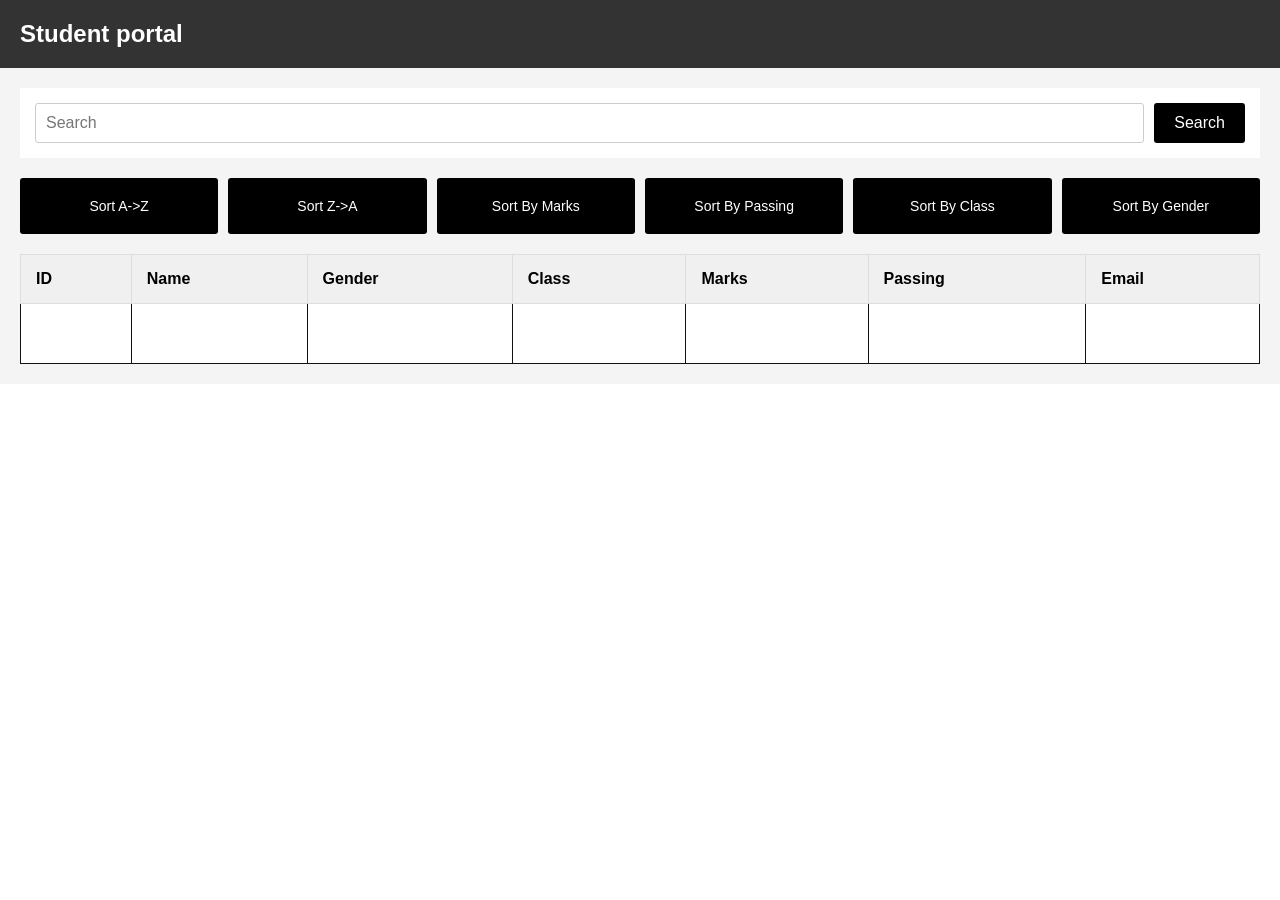
<file: index.html>
<!DOCTYPE html>
<html lang="en">

<head>
    <meta charset="UTF-8">
    <meta name="viewport" content="width=device-width, initial-scale=1.0">
    <title>Student Management System</title>
    <link rel="stylesheet" href="style.css">
</head>

<body>
    <header>
        <div class="title">
            <h1>Student portal</h1>
        </div>
    </header>
    <section>
        <div class="search">
            <input type="text" name="search" id="search" placeholder="Search">
            <button>Search</button>
        </div>
        <div class="filter">
            <button id="sortAZ">Sort A->Z</button>
            <button id="sortZA">Sort Z->A</button>
            <button id="sortByMarks">Sort By Marks</button>
            <button id="sortByPassing">Sort By Passing</button>
            <button id="sortByClass">Sort By Class</button>
            <button id="sortByGender">Sort By Gender</button>
        </div>
        <table id="studentTable">
            <thead>
                <tr>
                    <th>ID</th>
                    <th>Name</th>
                    <th>Gender</th>
                    <th>Class</th>
                    <th>Marks</th>
                    <th>Passing</th>
                    <th>Email</th>
                </tr>
            </thead>
            <tbody id="tableBody">
              <td></td>
              <td></td>
              <td></td>
              <td></td>
              <td></td>
              <td></td>
              <td></td>
            </tbody>
        </table>
    </section>
    <script src="script.js"></script>
</body>

</html>
</file>
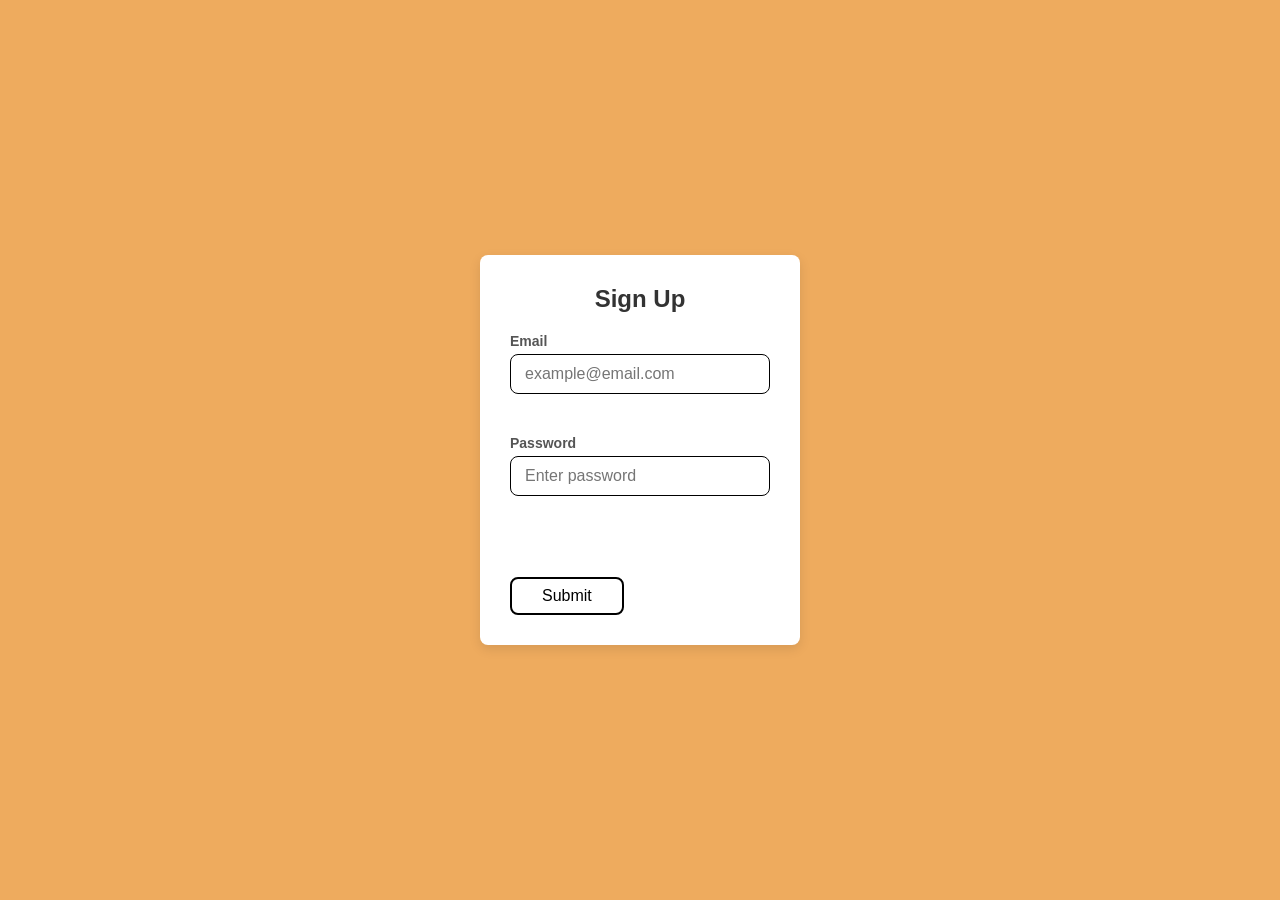
<file: Sign Up/index.html>
<!DOCTYPE html>
<html lang="en">
<head>
    <meta charset="UTF-8">
    <meta name="viewport" content="width=device-width, initial-scale=1.0">
    <title>SignUp</title>
    <!-- Linked Stylesheet -->
    <link rel="stylesheet" href="styles.css">
</head>
<body>
    <!-- Changed class to id="main" to match CSS -->
    <section id="main">
        <div class="form-container">
            <form id="signup-form">
                <h2>Sign Up</h2>
                
                <div class="input-group">
                    <label for="email">Email</label>
                    <input type="email" id="email" placeholder="example@email.com" required>
                    <!-- Error placeholder with ID -->
                    <p id="email-error" class="error-msg"></p>
                </div>
                
                <div class="input-group">
                    <label for="password">Password</label>
                    <input type="password" id="password" placeholder="Enter password" required>
                    <!-- Error placeholder with ID -->
                    <p id="password-error" class="error-msg"></p>
                </div>
                <p id="success-msg" class="success-msg"></p>
                <button type="submit" id="submit-btn">Submit</button>
            </form>
        </div>
    </section>
    
    <!-- Linked Script -->
    <script src="script.js"></script>
</body>
</html>
</file>
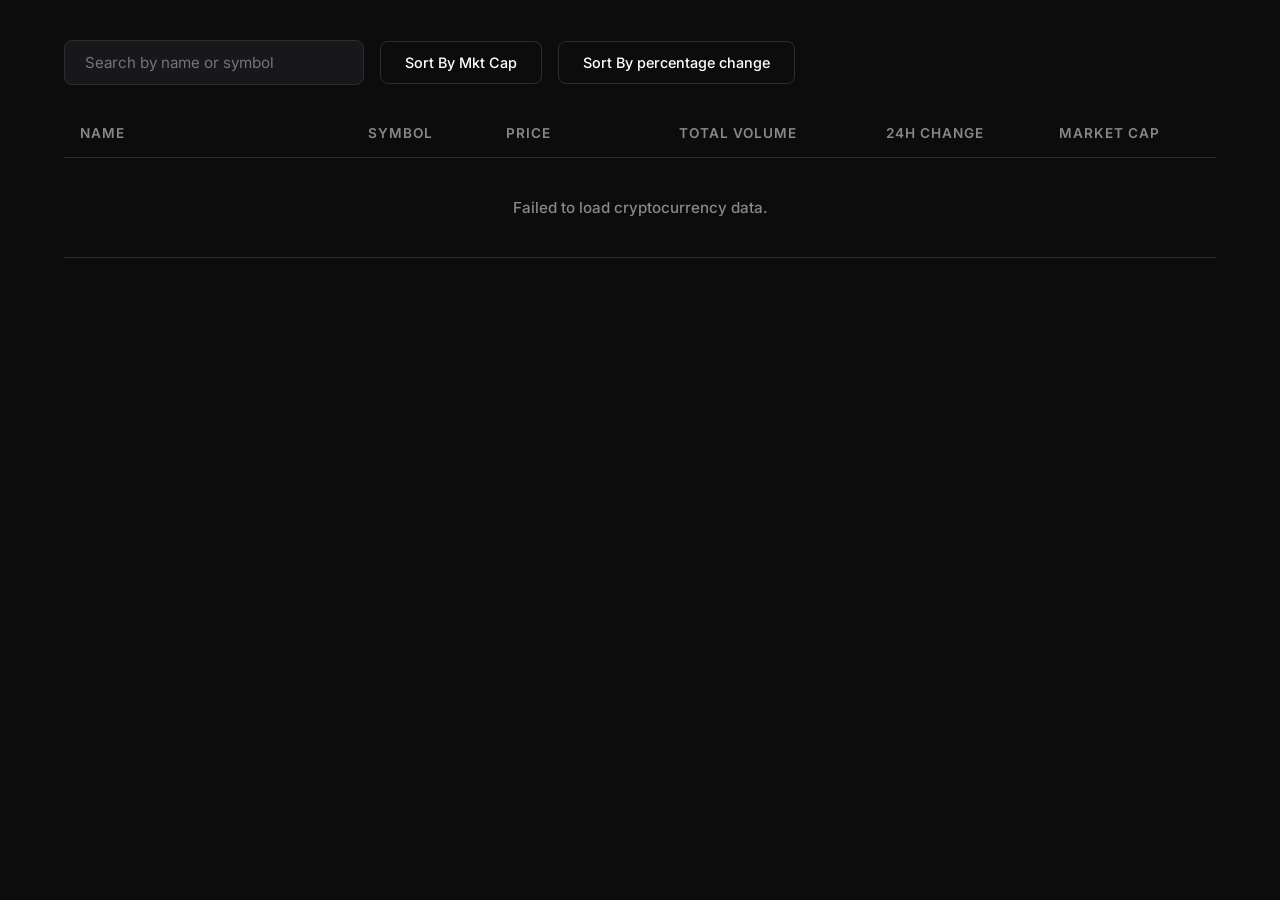
<file: Crypto Market Data/src/index.html>
<!DOCTYPE html>
<html lang="en">

<head>
    <meta charset="UTF-8">
    <meta name="viewport" content="width=device-width, initial-scale=1.0">
    <title>Crypto Market Tracker</title>
    <!-- Link Google Fonts for Inter -->
    <link rel="preconnect" href="https://fonts.googleapis.com">
    <link rel="preconnect" href="https://fonts.gstatic.com" crossorigin>
    <link href="https://fonts.googleapis.com/css2?family=Inter:wght@400;500;600;700&display=swap" rel="stylesheet">
    <link rel="stylesheet" href="styles.css">
</head>

<body>
    <div class="container">
        <!-- Controls area with search input and sorting action buttons -->
        <div class="controls-bar">
            <input type="text" class="search-input" placeholder="Search by name or symbol">
            <button type="button" class="sort-mkt-btn">Sort By Mkt Cap</button>
            <button type="button" class="sort-percent-btn">Sort By percentage change</button>
        </div>

        <!-- Table element with proper columns -->
        <table class="crypto-table">
            <thead>
                <tr>
                    <th class="col-name">Name</th>
                    <th class="col-symbol">Symbol</th>
                    <th class="col-price">Price</th>
                    <th class="col-volume">Total Volume</th>
                    <th class="col-change">24h Change</th>
                    <th class="col-mktcap">Market Cap</th>
                </tr>
            </thead>
            <tbody>
                <!-- Dynamically populated from script.js -->
            </tbody>
        </table>
    </div>

    <!-- Script connection -->
    <script src="script.js"></script>
</body>

</html>
</file>
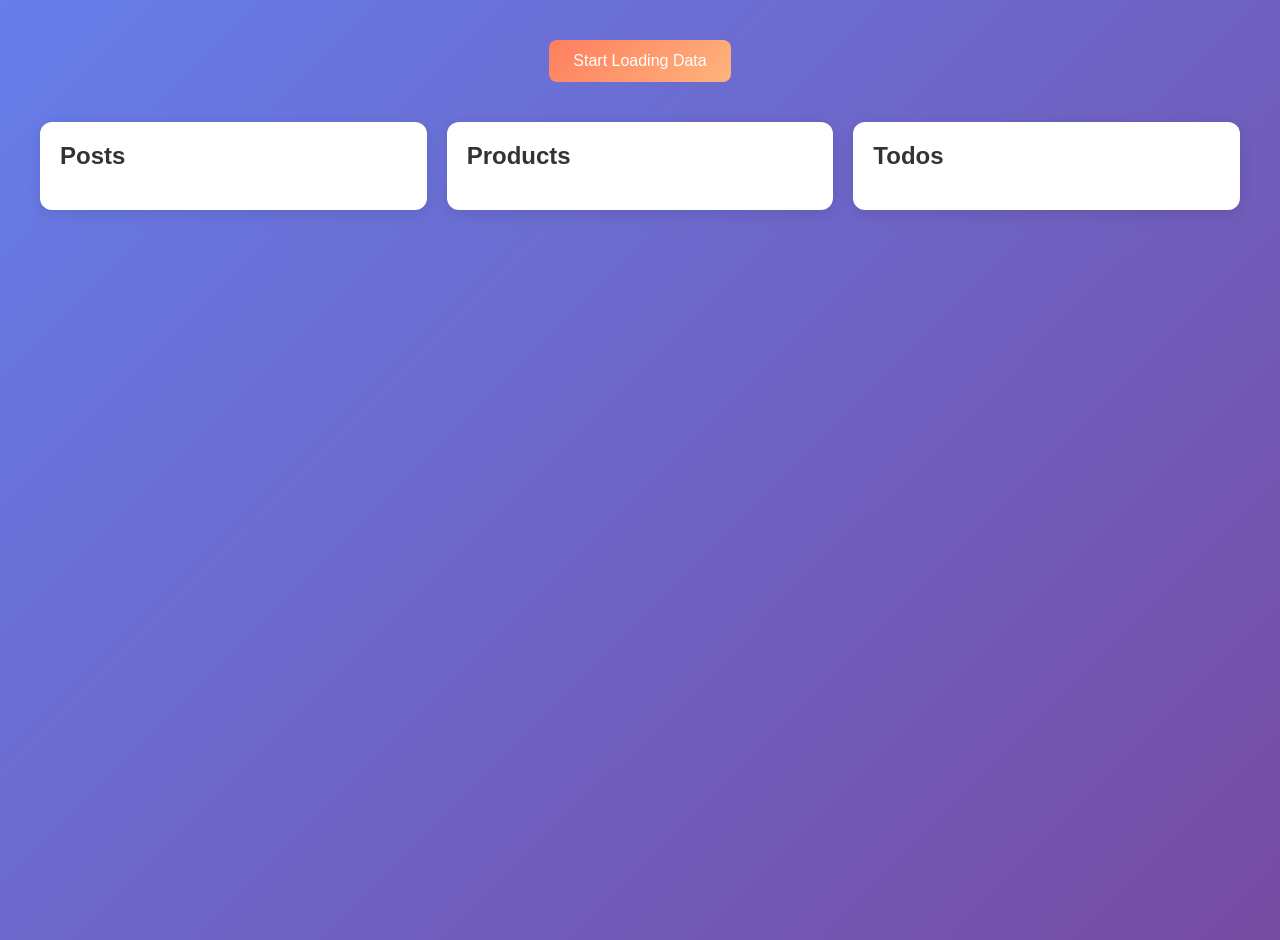
<file: Multi-API Data Display/src/index.html>
<!--
Purpose: Structural grid layouts for sequential API data sections.
Responsibility: Houses start buttons and three display panel targets.
Dependencies: styles.css, script.js
Concepts Used: HTML Sections, buttons.
Learning Outcomes: Orchestrating multiple content grids.
-->
<!DOCTYPE html>
<html lang="en">

<head>
    <meta charset="UTF-8">
    <title>Sequential Multi-API Loader</title>
    <link rel="stylesheet" href="styles.css">
</head>

<body>
    <!-- STEP 1: Add trigger button -->
    <button id="load-data-btn">Start Loading Data</button>
    <!-- STEP 2: Create section container for Posts data -->
    <div class="dashboard-wrapper">
        <section>
            <h2>Posts</h2>
            <div id="posts-container"></div>
        </section>
        <!-- STEP 3: Create section container for Products data -->
        <section>
            <h2>Products</h2>
            <div id="products-container"></div>
        </section>
        <!-- STEP 4: Create section container for Todos data -->
        <section>
            <h2>Todos</h2>
            <div id="todos-container"></div>
        </section>
    </div>
    <!-- STEP 5: Load script.js -->
    <script src="script.js"></script>
</body>

</html>
</file>
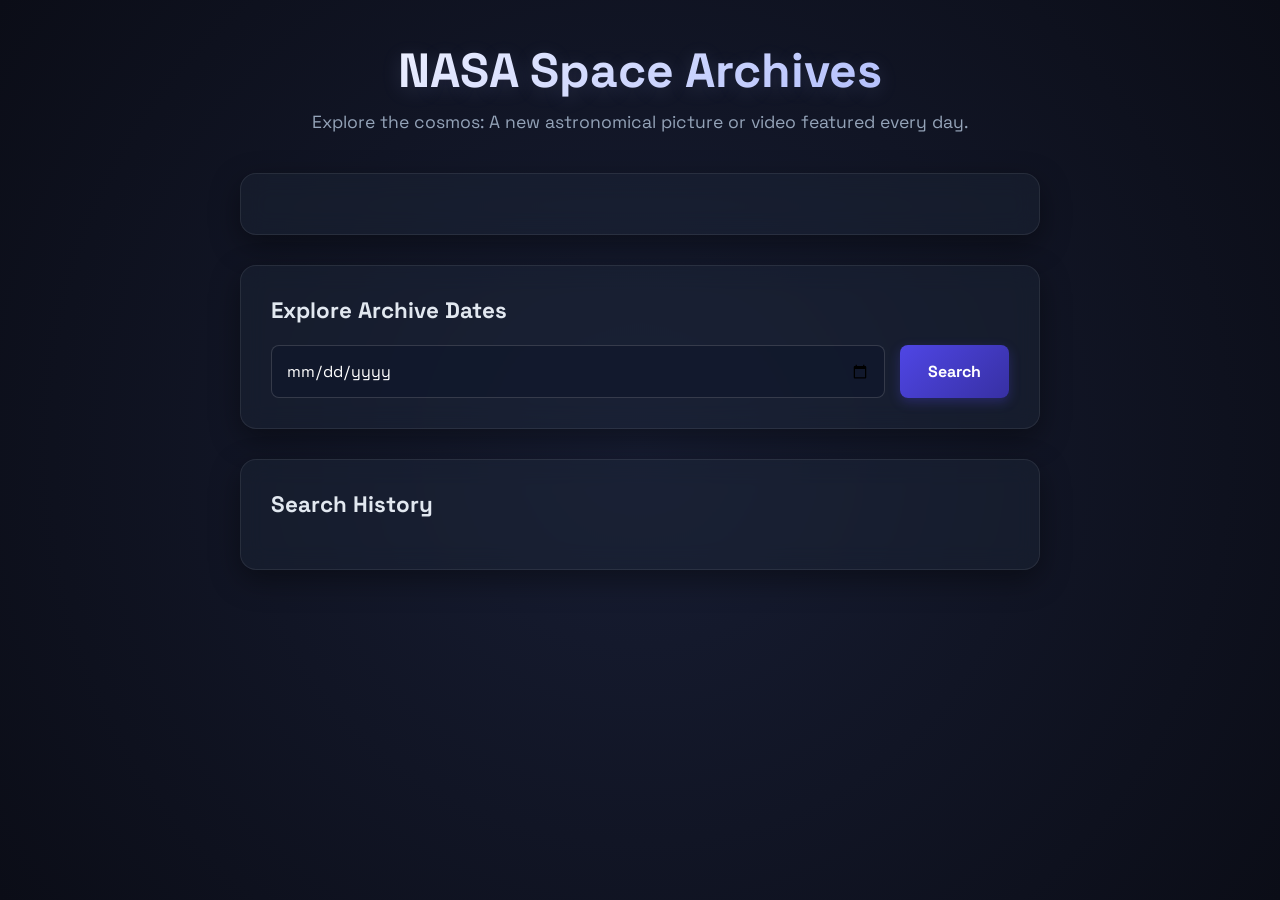
<file: NASA Picture of the Day/src/index.html>
<!--
Purpose: Structural HTML layout for NASA APOD searcher.
Responsibility: Contains search-form, search-input, current-image-container, and search-history list.
Dependencies: styles.css, script.js
Concepts Used: Form layouts, specific target IDs.
Learning Outcomes: Formatting standard structure templates.
-->
<!DOCTYPE html>
<html lang="en">

<head>
    <meta charset="UTF-8">
    <title>NASA - Astronomy Picture of the Day</title>
    <link rel="stylesheet" href="styles.css">
</head>

<body>
    <!-- STEP 1: Create search form element with id="search-form" and date input with id="search-input" -->
    <main class="container">
        <header class="main-header">
            <h1>NASA Space Archives</h1>
            <p>Explore the cosmos: A new astronomical picture or video featured every day.</p>
        </header>


        <!-- Main APOD Display Card -->
        <div id="current-image-container" class="media-card">
            <!-- JS will dynamically insert title, image/iframe, and explanation here -->
        </div>

        <!-- Search Form Wrapper -->
        <div class="search-card">
            <h2>Explore Archive Dates</h2>
            <form id="search-form">
                <input type="date" id="search-input" name="search-input" required>
                <button type="submit">Search</button>
            </form>
        </div>

        <!-- History Panel -->
        <div class="history-card">
            <h3>Search History</h3>
            <ul id="search-history"></ul>
        </div>
    </main>
    <script src="script.js"></script>
</body>

</html>
</file>
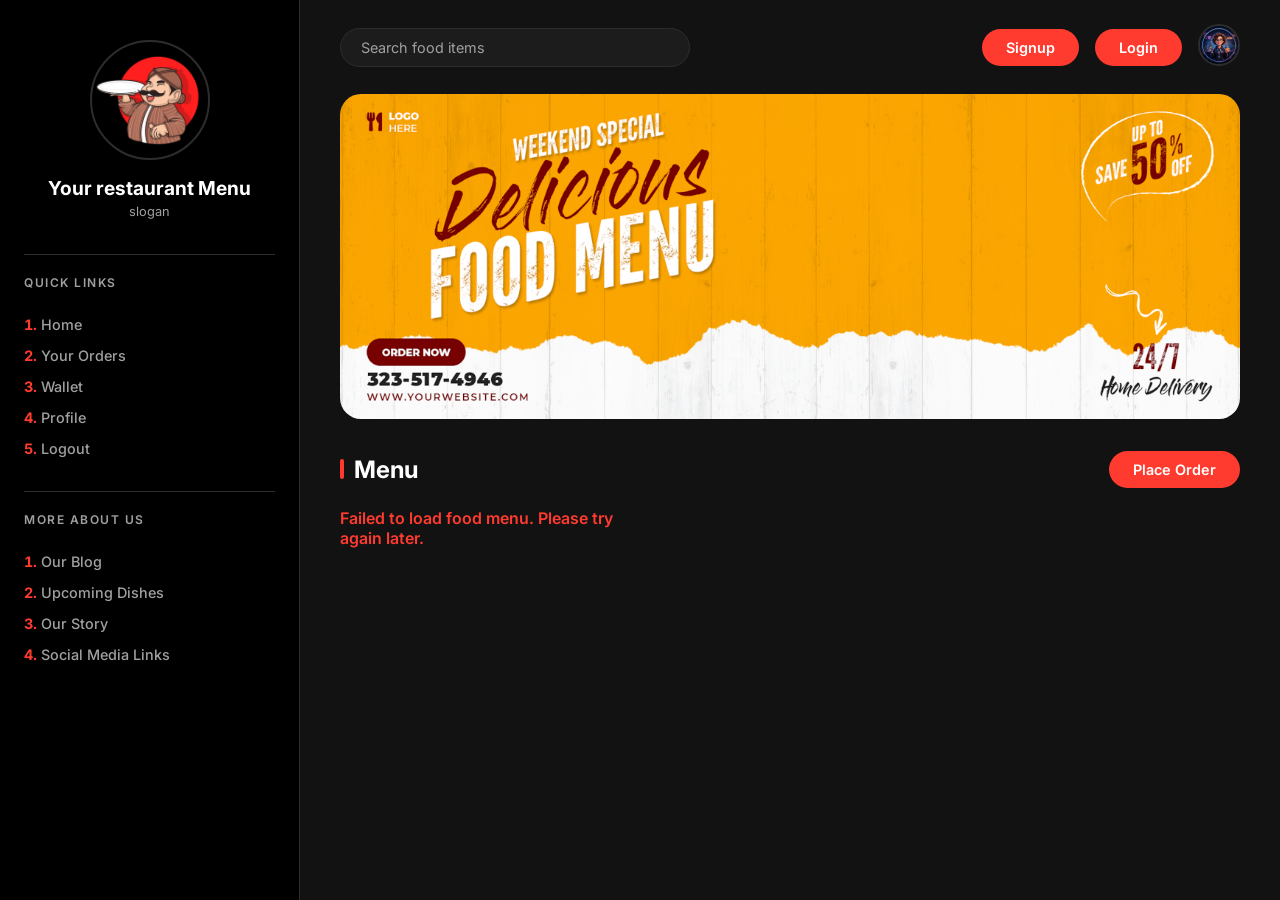
<file: Restaurant Website/src/index.html>
<!--
Purpose: Structural markup for the restaurant platform.
Responsibility: Houses landing section, menu grid, order display, status metrics, and scripts.
Dependencies: styles.css, script.js
Concepts Used: HTML5, semantic tags, ID elements.
Learning Outcomes: Creating a multi-view application.
-->
<!DOCTYPE html>
<html lang="en">

<head>
    <meta charset="UTF-8">
    <meta name="viewport" content="width=device-width, initial-scale=1.0">
    <title>Burger Stop - Restaurant Ordering Portal</title>
    <link rel="stylesheet" href="styles.css">
</head>

<body>

    <div class="container">
        <aside id="sidebar">
            <div class="logo">
                <img src="image/img.svg" alt="Burger Stop Logo" width="300px" height="200px">
                <h1>Your restaurant Menu</h1>
                <p>slogan</p>
            </div>
            <hr>
            <h2>Quick Links</h2>
            <ol>
                <li>Home</li>
                <li>Your Orders</li>
                <li>Wallet</li>
                <li>Profile</li>
                <li>Logout</li>
            </ol>

            <hr>


            <h2>More About Us</h2>

            <ol>
                <li>Our Blog</li>
                <li>Upcoming Dishes</li>
                <li>Our Story</li>
                <li>Social Media Links</li>
            </ol>
        </aside>
        <section id="main">
            <div class="nav">
                <div class="search-container">
                    <input type="search" name="search" id="search" placeholder="Search food items">
                </div>
                <button type="button" class="btn-primary">Signup</button>
                <button type="button" class="btn-primary">Login</button>
                <div class="nav-avatar">
                    <img src="image/profile.png" alt="User Avatar">
                </div>
            </div>

            <section class="hero" id="hero-section">
                <img src="image/hero.svg" alt="Hero Image">
            </section>

            <!-- Order Tracker Panel (Initially hidden, shown on order placement) -->
            <section id="order-tracker" class="order-tracker-card hidden">
                <div class="tracker-title">Live Order Tracker</div>
                <div class="tracker-steps-container">
                    <div class="tracker-steps">
                        <div class="tracker-progress-line" id="progress-line"></div>
                        <div class="step-node active" id="step-1">1</div>
                        <div class="step-node" id="step-2">2</div>
                        <div class="step-node" id="step-3">3</div>
                        <div class="step-node" id="step-4">4</div>
                    </div>
                </div>
                <div class="tracker-labels">
                    <div class="tracker-label active" id="label-1">Taking Order</div>
                    <div class="tracker-label" id="label-2">Preparing</div>
                    <div class="tracker-label" id="label-3">Paying</div>
                    <div class="tracker-label" id="label-4">Completed</div>
                </div>
                <div id="order-summary" class="order-items-summary">
                    Initializing your order...
                </div>
            </section>

            <section class="catelog">
                <div class="catelog-header">
                    <h2>Menu</h2>
                    <button type="button" id="place-order-btn" class="btn-primary">Place Order</button>
                </div>
                <div class="menu-grid">
                </div>
            </section>
        </section>
    </div>

    <script src="script.js"></script>
</body>

</html>
</file>
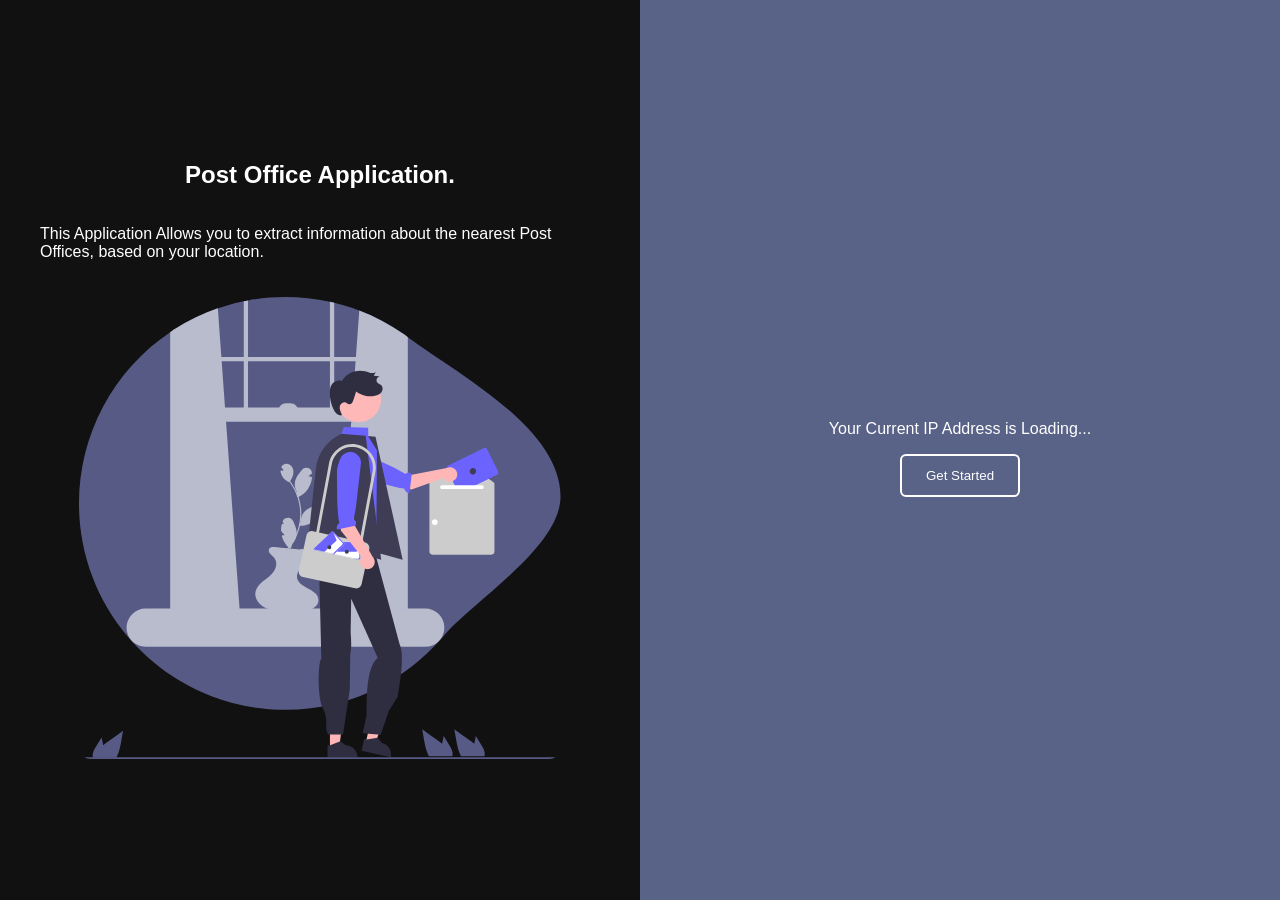
<file: Retrieve and Display User Information Using IP Address/src/index.html>
<!--
Purpose: Structural component for location map and postal directories.
Responsibility: Display layout elements, iframe container, and post office search cards.
Dependencies: styles.css, script.js
Concepts Used: HTML blocks, Iframe, search fields.
Learning Outcomes: Building locator dashboards.
-->
<!DOCTYPE html>
<html lang="en">

<head>
    <meta charset="UTF-8">
    <title>IP Geolocation & Postal Locator</title>
    <link rel="stylesheet" href="styles.css">

</head>

<body>
    <!-- STEP 1: Add IP display and loading action buttons -->
    <section id="screen1" class="screen active">
        <div id="left">
            <h1>Post Office Application.</h1>
            <p>This Application Allows you to extract information about the nearest Post Offices, based on your
                location.</p>
            <img src="images/image.svg" alt="Location Icon" class="location-icon">
        </div>
        <div id="right">
            <p>Your Current IP Address is <span id="ip-address-display">Loading...</span></p>
            <button class="button" onclick="showScreen2()">Get Started</button>
        </div>
    </section>

    <!-- Replace your current #screen2 block inside index.html with this structured skeleton -->
    <section id="screen2" class="screen">

        <!-- SECTION A: Header Information Bar (Dark background) -->
        <div class="info-header">
            <h2>IP Address: <span id="info-ip">127.0.0.1</span></h2>
            <div class="info-grid">
                <div class="info-col">
                    <p>Lat: <span id="info-lat"></span></p>
                    <p>Long: <span id="info-lon"></span></p>
                </div>
                <div class="info-col">
                    <p>City: <span id="info-city"></span></p>
                    <p>Region: <span id="info-region"></span></p>
                </div>
                <div class="info-col">
                    <p>Organisation: <span id="info-org"></span></p>
                    <p>Hostname: <span id="info-host"></span></p>
                </div>
            </div>
        </div>

        <!-- SECTION B: Map Section (Slate Blue background) -->
        <div class="map-section">
            <h2>Your Current Location</h2>
            <!-- Place the map iframe inside this container. JS will inject the src dynamically. -->
            <div class="map-container">
                <iframe id="map-iframe" src="" frameborder="0" width="100%" height="360px"></iframe>
            </div>
        </div>

        <!-- SECTION C: More Info & Postal Directory (Black background) -->
        <div class="postal-section">
            <div class="more-info">
                <h2>More Information About You</h2>
                <p>Time Zone: <span id="info-timezone"></span></p>
                <p>Date And Time: <span id="info-datetime"></span></p>
                <p>Pincode: <span id="info-pincode"></span></p>
                <p>Message: <span id="info-message">Number of pincode(s) found: 0</span></p>
            </div>

            <div class="post-offices">
                <h2>Post Offices Near You</h2>
                <!-- Search bar with Search By Name placeholder -->
                <div class="search-wrapper">
                    <input type="search" id="search-input" placeholder="Search By Name">
                </div>
                <!-- Dynamic target container for card rendering -->
                <div id="post-offices-grid" class="post-offices-grid">
                    <!-- JavaScript will dynamically insert card divs here -->
                </div>
            </div>
        </div>

    </section>

    <!-- STEP 5: Link script.js -->
    <script src="script.js"></script>
</body>

</html>
</file>
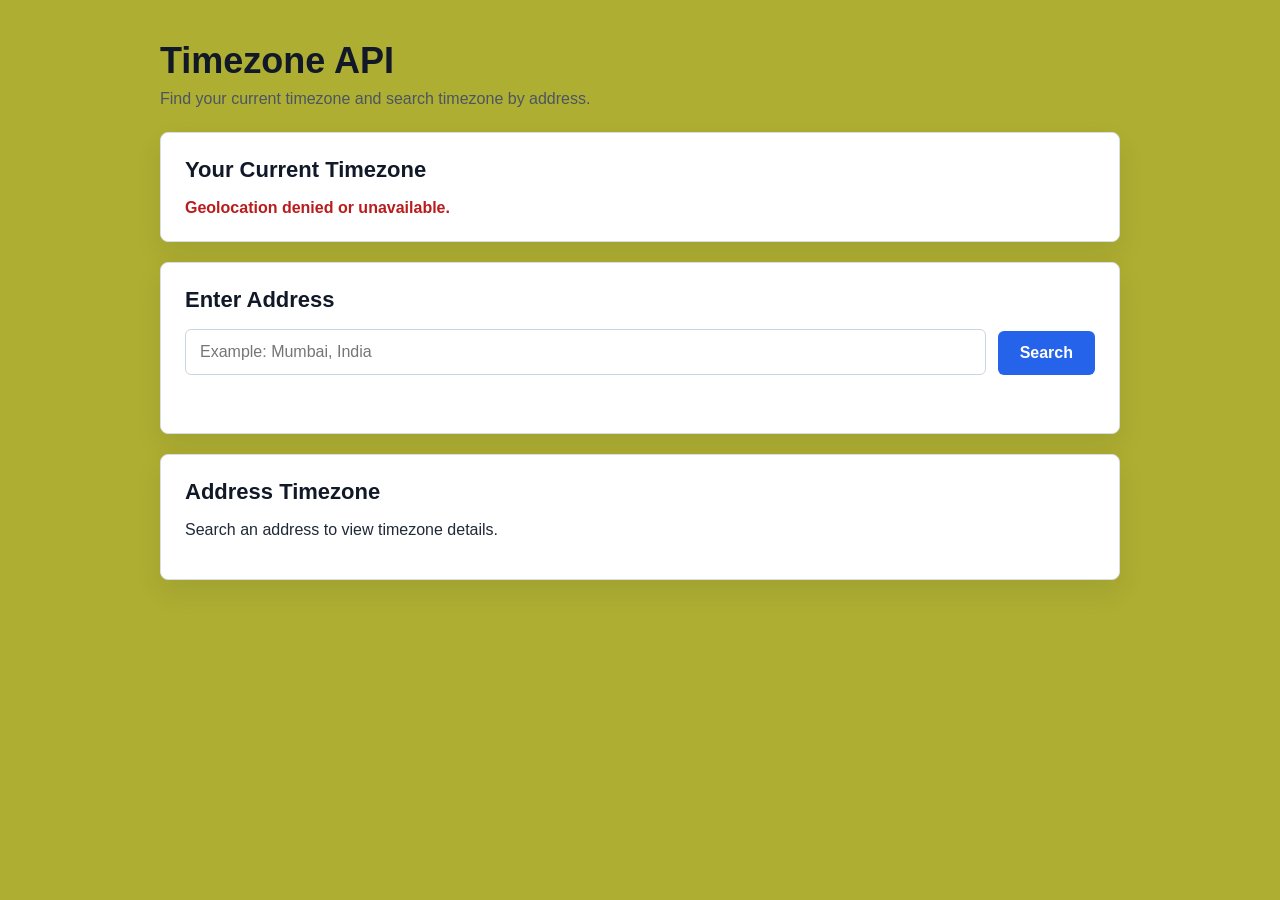
<file: Retrieve Timezone Information/src/index.html>
<!--
Purpose: Structural elements for geolocation timezone details.
Responsibility: Display sections for local and target timezone details.
Dependencies: styles.css, script.js
Concepts Used: HTML structure.
Learning Outcomes: Displaying geolocation metrics.
-->
<!DOCTYPE html>
<html lang="en">
<head>
    <meta charset="UTF-8">
    <meta name="viewport" content="width=device-width, initial-scale=1.0">
    <title>Global Timezone Finder</title>
    <link rel="stylesheet" href="styles.css">
</head>
<body>
    <main class="container">
        <header>
            <h1>Timezone API</h1>
            <p>Find your current timezone and search timezone by address.</p>
        </header>

        <section id="local-time" class="time-card">
            <h2>Your Current Timezone</h2>
            <div id="local-timezone-result">
                <p>Fetching your location...</p>
            </div>
        </section>

        <section id="search" class="search-card">
            <h2>Enter Address</h2>
            <form id="timezone-form">
                <label for="address-input">Enter Address</label>
                <input type="text" id="address-input" placeholder="Example: Mumbai, India" required>
                <button type="submit" id="search-btn">Search</button>
            </form>
            <p id="error-message"></p>
        </section>

        <section id="target-timezone" class="time-card">
            <h2>Address Timezone</h2>
            <div id="target-timezone-result">
                <p>Search an address to view timezone details.</p>
            </div>
        </section>
    </main>

    <script src="script.js"></script>
</body>
</html>
</file>
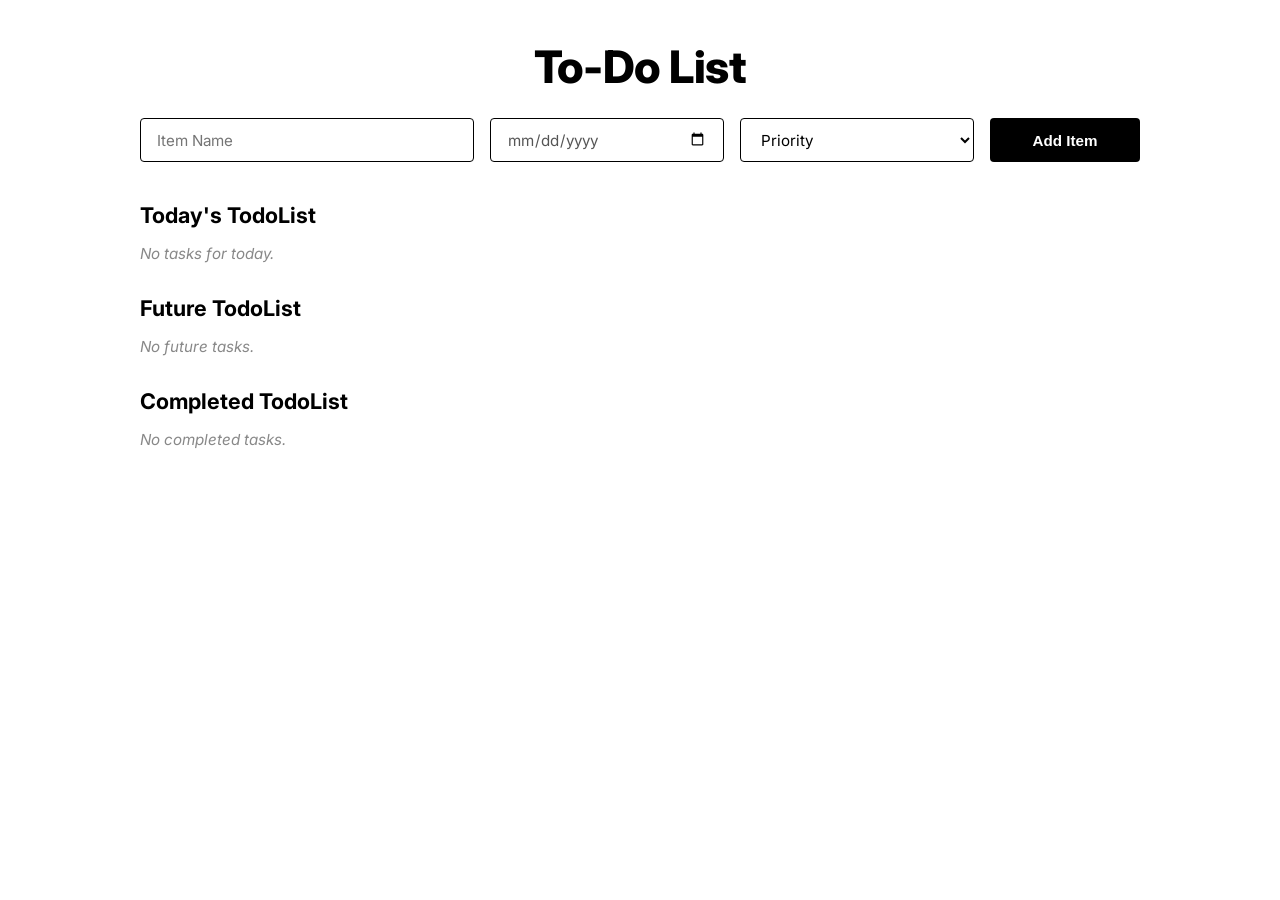
<file: Todo List/src/index.html>
<!DOCTYPE html>
<html lang="en">

<head>
    <meta charset="UTF-8">
    <meta name="viewport" content="width=device-width, initial-scale=1.0">
    <title>Task Planner - LocalStorage Todo</title>
    <!-- Link Google Font Inter -->
    <link rel="preconnect" href="https://fonts.googleapis.com">
    <link rel="preconnect" href="https://fonts.gstatic.com" crossorigin>
    <link href="https://fonts.googleapis.com/css2?family=Inter:wght@400;500;600;700&display=swap" rel="stylesheet">
    <!-- Link FontAwesome Icons -->
    <link rel="stylesheet" href="https://cdnjs.cloudflare.com/ajax/libs/font-awesome/6.4.0/css/all.min.css">
    <link rel="stylesheet" href="styles.css">
</head>

<body>
    <div class="container">
        <!-- Title Header -->
        <h1 class="todo-title">To-Do List</h1>

        <!-- Task input fields form -->
        <div class="todo-form">
            <input type="text" class="todo-name-input" placeholder="Item Name">
            <input type="date" class="todo-date-input" placeholder="Deadline">
            <select class="todo-priority-input">
                <option value="" disabled selected hidden>Priority</option>
                <option value="High">High</option>
                <option value="Medium">Medium</option>
                <option value="Low">Low</option>
            </select>
            <button type="button" class="todo-add-btn">Add Item</button>
        </div>

        <!-- Today's TodoList Section -->
        <div class="list-section">
            <h2 class="section-title">Today's TodoList</h2>
            <div id="today-list" class="tasks-container">
                <!-- Dynamically populated from script.js -->
            </div>
        </div>

        <!-- Future TodoList Section -->
        <div class="list-section">
            <h2 class="section-title">Future TodoList</h2>
            <div id="future-list" class="tasks-container">
                <!-- Dynamically populated from script.js -->
            </div>
        </div>

        <!-- Completed TodoList Section -->
        <div class="list-section">
            <h2 class="section-title">Completed TodoList</h2>
            <div id="completed-list" class="tasks-container">
                <!-- Dynamically populated from script.js -->
            </div>
        </div>
    </div>

    <!-- Script connection -->
    <script src="script.js"></script>
</body>

</html>
</file>
<file: style.css>
* {
  margin: 0;
  padding: 0;
  box-sizing: border-box;
}

body,
html {
  width: 100%;
  height: 100vh;
  font-family: 'Gill Sans', 'Gill Sans MT', Calibri, 'Trebuchet MS', sans-serif;
}

header {
  display: flex;
  justify-content: space-between;
  align-items: center;
  padding: 20px;
  background-color: #333;
  color: #fff;
}

header h1 {
  font-size: 24px;
}

section {
  width: 100%;
  display: flex;
  flex-direction: column;
  background-color: #f4f4f4;
  padding: 20px;
}

.search {
  display: flex;
  background-color: #fff;
  padding: 15px;
  gap: 10px;
  margin-bottom: 20px;
}

.search input {
  flex: 1;
  outline: none;
  padding: 10px;
  font-size: 16px;
  border: 1px solid #ccc;
  border-radius: 3px;
}

.search button {
  padding: 10px 20px;
  background-color: #000;
  color: #fff;
  border: none;
  cursor: pointer;
  font-size: 16px;
  border-radius: 3px;
}

.search button:hover {
  background-color: #333;
}

.filter {
  display: flex;
  gap: 10px;
  margin-bottom: 20px;
  flex-wrap: nowrap;
}

.filter button {
  flex: 1;
  padding: 20px 25px;
  background-color: #000;
  color: #fff;
  border: none;
  cursor: pointer;
  font-size: 14px;
  border-radius: 3px;
  white-space: nowrap;
  transition: 0.3s;
}

.filter button:hover {
  background-color: #333;
}

.filter button.active {
  background-color: #ff6b6b;
  box-shadow: 0 4px 8px rgba(255, 107, 107, 0.3);
}

table {
  width: 100%;
  border-collapse: collapse;
  background-color: #fff;
  table-layout: auto;
}

table th {
  background-color: #f0f0f0;
  padding: 15px;
  text-align: left;
  border: 1px solid #ddd;
  font-weight: 600;
}

table td {
  padding: 15px;
  border: 1px solid #131212;
  text-align: left;
  height: 60px;
  vertical-align: middle;
}

table thead tr {
  height: auto;
}

table tr:hover {
  background-color: #f9f9f9;
}

.gender-table-container {
  margin-top: 30px;
}

.gender-table-container h3 {
  color: #333;
  margin-bottom: 15px;
  padding: 10px;
  background-color: #f0f0f0;
  border-radius: 3px;
}
</file>
<file: Sign Up/styles.css>
* {
    box-sizing: border-box;
    margin: 0;
    padding: 0;
}

body {
    font-family: 'Inter', sans-serif;
    background-color: #eeab5e;
}

#main {
    display: flex;
    justify-content: center;
    align-items: center;
    height: 100vh;
    width: 100%;
}

form {
    background-color: #ffffff;
    padding: 30px;
    border-radius: 8px;
    box-shadow: 0 4px 12px rgba(0, 0, 0, 0.1);
    width: 320px;
}

form h2 {
    margin-bottom: 20px;
    text-align: center;
    color: #333;
}

.input-group {
    margin-bottom: 15px;
}

.input-group label {
    display: block;
    margin-bottom: 5px;
    color: #555;
    font-weight: 600;
    font-size: 14px;
}

.input-group input {
    width: 100%;
    padding: 10px 14px;
    border: 1.5px solid #000000; 
    border-radius: 8px; 
    font-size: 16px;
    color: #000;
}

.input-group input:focus {
    border-color: #007bff;
    outline: none;
}

/* Error message styling */
.error-msg {
    color: #ff0000; /* Bright red */
    font-size: 14px;
    margin-top: 8px;
    margin-bottom: 12px;
    min-height: 18px;
}

button {
    display: inline-block;
    width: auto; /* Not full width */
    padding: 8px 30px;
    background-color: #ffffff; /* White background */
    color: #000000; /* Black text */
    border: 2px solid #000000; /* Thick black border */
    border-radius: 8px; /* Rounded corners */
    font-size: 16px;
    font-weight: 500;
    cursor: pointer;
    margin-top: 10px;
    transition: background-color 0.2s ease;
}

button:hover {
    background-color: #f4f4f4; /* Light gray on hover */
}
.success-msg {
    color: #28a745; /* Green color */
    font-size: 14px;
    font-weight: bold;
    text-align: center;
    margin-bottom: 10px;
    min-height: 20px;
}
</file>
<file: Crypto Market Data/src/styles.css>
@import url('https://fonts.googleapis.com/css2?family=Inter:wght@400;500;600;700&display=swap');

:root {
    --bg-dark: #0c0c0c;
    --bg-card: #18181c;
    --text-light: #ffffff;
    --text-muted: #88888b;
    --accent-green: #10b981;
    --accent-red: #ef4444;
    --border-dark: #2d2d2d;
    --font-family: 'Inter', sans-serif;
}

* {
    box-sizing: border-box;
    margin: 0;
    padding: 0;
}

body {
    background-color: var(--bg-dark);
    color: var(--text-light);
    font-family: var(--font-family);
    min-height: 100vh;
    padding: 40px 0;
}

.container {
    width: 90%;
    max-width: 1200px;
    margin: 0 auto;
}

/* Controls bar styling */
.controls-bar {
    display: flex;
    gap: 16px;
    margin-bottom: 24px;
    align-items: center;
}

.search-input {
    background-color: var(--bg-card);
    border: 1px solid var(--border-dark);
    color: var(--text-light);
    padding: 12px 20px;
    border-radius: 8px;
    font-size: 0.95rem;
    font-family: var(--font-family);
    outline: none;
    width: 300px;
    transition: border-color 0.2s ease, box-shadow 0.2s ease;
}

.search-input:focus {
    border-color: var(--text-muted);
    box-shadow: 0 0 0 2px rgba(255, 255, 255, 0.05);
}

.sort-mkt-btn,
.sort-percent-btn {
    background-color: transparent;
    color: var(--text-light);
    border: 1px solid var(--border-dark);
    padding: 12px 24px;
    border-radius: 8px;
    font-size: 0.9rem;
    font-weight: 500;
    font-family: var(--font-family);
    cursor: pointer;
    transition: background-color 0.2s ease, border-color 0.2s ease, transform 0.1s ease;
}

.sort-mkt-btn:hover,
.sort-percent-btn:hover {
    background-color: rgba(255, 255, 255, 0.05);
    border-color: var(--text-muted);
}

.sort-mkt-btn:active,
.sort-percent-btn:active {
    transform: scale(0.98);
}

/* Table styling */
.crypto-table {
    width: 100%;
    border-collapse: collapse;
    margin-top: 10px;
}

.crypto-table th {
    color: var(--text-muted);
    font-weight: 600;
    font-size: 0.85rem;
    text-transform: uppercase;
    letter-spacing: 1px;
    border-bottom: 1px solid var(--border-dark);
    padding: 16px;
    text-align: left;
}

.crypto-table td {
    padding: 18px 16px;
    border-bottom: 1px solid var(--border-dark);
    font-size: 0.95rem;
    font-weight: 500;
    vertical-align: middle;
}

.crypto-table tbody tr {
    transition: background-color 0.2s ease;
}

.crypto-table tbody tr:hover {
    background-color: rgba(255, 255, 255, 0.02);
}

/* Columns formatting */
.col-name {
    width: 25%;
}

.col-symbol {
    width: 12%;
    text-transform: uppercase;
}

.col-price {
    width: 15%;
}

.col-volume {
    width: 18%;
}

.col-change {
    width: 15%;
}

.col-mktcap {
    width: 15%;
}

/* Coin Cell layout */
.coin-cell {
    display: flex;
    align-items: center;
    gap: 12px;
}

.coin-image {
    width: 26px;
    height: 26px;
    border-radius: 50%;
    object-fit: cover;
}

.coin-name {
    font-weight: 600;
}

.coin-symbol-text {
    color: var(--text-muted);
    font-size: 0.85rem;
    text-transform: uppercase;
}

/* Percentage color coding */
.green-text {
    color: var(--accent-green);
    font-weight: 600;
}

.red-text {
    color: var(--accent-red);
    font-weight: 600;
}

/* Muted text styling */
.text-muted-display {
    color: var(--text-muted);
    font-size: 0.9rem;
}

/* Loading and error states */
.status-row td {
    text-align: center;
    color: var(--text-muted);
    font-weight: 500;
    padding: 40px;
}
</file>
<file: Multi-API Data Display/src/styles.css>
/*
Purpose: Design grid boards for multiple categories.
Responsibility: Formats data cards, loading spinners, and spacing.
Dependencies: None
Concepts Used: CSS flexboxes.
Learning Outcomes: Creating organized dashboards.
*/

/* STEP 1: Reset styles and configure main dashboard container */
body {
    font-family: 'Segoe UI', Tahoma, Geneva, Verdana, sans-serif;
    background: linear-gradient(135deg, #667eea 0%, #764ba2 100%);
    min-height: 100vh;
    margin: 0;
    padding: 20px;
    display: flex;
    flex-direction: column;
    align-items: center;
}

button {
    padding: 12px 24px;
    font-size: 16px;
    background: linear-gradient(135deg, #ff7e5f 0%, #feb47b 100%);
    border: none;
    border-radius: 8px;
    color: white;
    cursor: pointer;
    transition: all 0.3s ease;
    margin: 20px 0;
}

button:hover {
    transform: translateY(-3px);
    box-shadow: 0 5px 15px rgba(255, 126, 95, 0.4);
}

section {
    background: white;
    padding: 20px;
    border-radius: 12px;
    margin: 10px;
    width: 90%;
    max-width: 600px;
    box-shadow: 0 4px 15px rgba(0, 0, 0, 0.1);
}

section h2 {
    color: #333;
    margin-top: 0;
}

/* STEP 2: Style cards for each category (Posts, Products, Todos) */
#posts-container,
#products-container,
#todos-container {
    display: grid;
    gap: 10px;
}

.post-card,
.product-card,
.todo-card {
    background: #f9f9f9;
    padding: 15px;
    border-radius: 8px;
    border: 1px solid #ddd;
    margin: 5px 0;
    transition: transform 0.2s ease, box-shadow 0.2s ease;
}

.post-card:hover,
.product-card:hover,
.todo-card:hover {
    transform: translateY(-3px);
    box-shadow: 0 4px 12px rgba(0, 0, 0, 0.1);
}

.post-card h3,
.product-card h3,
.todo-card h3 {
    color: #667eea;
    margin: 0 0 10px 0;
}

.post-card p,
.product-card p,
.todo-card p {
    color: #555;
    margin: 5px 0;
}

.product-card button {
    background: #4caf50;
    padding: 8px 16px;
    font-size: 14px;
    margin-top: 10px;
}

.product-card button:hover {
    background: #45a049;
}

/* STEP 3: Style the trigger button and active loading states */
.loading {
    color: #667eea;
    font-weight: bold;
    margin-top: 10px;
}

.error {
    color: #e74c3c;
    font-weight: bold;
    margin-top: 10px;
}

.dashboard-wrapper {
    display: flex;
    flex-direction: column;
    gap: 20px;
    width: 100%;
    max-width: 1200px;
    margin-top: 20px;
}

@media (min-width: 768px) {
    .dashboard-wrapper {
        flex-direction: row;
        align-items: flex-start;
    }
    section {
        flex: 1;       /* Divides the horizontal space equally among the 3 columns */
        margin: 0;     /* Resets margins so columns align neatly */
        width: auto;
    }
}
</file>
<file: NASA Picture of the Day/src/styles.css>
@import url('https://fonts.googleapis.com/css2?family=Space+Grotesk:wght@400;500;700&display=swap');

* {
    box-sizing: border-box;
    margin: 0;
    padding: 0;
}

body {
    background-color: #0b0d17; /* Deep space dark blue */
    background-image: radial-gradient(circle at 50% 50%, #171d33 0%, #0b0d17 100%);
    color: #f1f1f1;
    font-family: 'Space Grotesk', sans-serif;
    min-height: 100vh;
    padding: 40px 20px;
}

.container {
    max-width: 800px;
    margin: 0 auto;
}

/* Header Styling */
.main-header {
    text-align: center;
    margin-bottom: 40px;
}

.main-header h1 {
    font-size: 3rem;
    font-weight: 700;
    background: linear-gradient(135deg, #ffffff 0%, #a5b4fc 100%);
    -webkit-background-clip: text;
    -webkit-text-fill-color: transparent;
    margin-bottom: 10px;
    text-shadow: 0 4px 20px rgba(165, 180, 252, 0.15);
}

.main-header p {
    color: #94a3b8;
    font-size: 1.1rem;
}

/* Premium Card Layouts (Glassmorphism) */
.search-card,
.media-card,
.history-card {
    background: rgba(30, 41, 59, 0.4);
    backdrop-filter: blur(12px);
    border: 1px solid rgba(255, 255, 255, 0.08);
    border-radius: 16px;
    padding: 30px;
    margin-bottom: 30px;
    box-shadow: 0 10px 30px rgba(0, 0, 0, 0.4);
}

/* Search Form Elements */
.search-card h2 {
    font-size: 1.4rem;
    margin-bottom: 20px;
    color: #e2e8f0;
}

#search-form {
    display: flex;
    gap: 15px;
}

#search-input {
    flex: 1;
    padding: 14px;
    border: 1px solid rgba(255, 255, 255, 0.15);
    background-color: rgba(15, 23, 42, 0.6);
    color: #ffffff;
    border-radius: 8px;
    font-family: inherit;
    font-size: 1rem;
    outline: none;
    transition: all 0.3s ease;
}

#search-input:focus {
    border-color: #6366f1;
    box-shadow: 0 0 0 3px rgba(99, 102, 241, 0.25);
}

button {
    padding: 14px 28px;
    background: linear-gradient(135deg, #4f46e5 0%, #3730a3 100%);
    color: #ffffff;
    border: none;
    border-radius: 8px;
    font-family: inherit;
    font-weight: 700;
    cursor: pointer;
    font-size: 1rem;
    transition: all 0.3s ease;
    box-shadow: 0 4px 12px rgba(79, 70, 229, 0.3);
}

button:hover {
    transform: translateY(-2px);
    box-shadow: 0 6px 20px rgba(79, 70, 229, 0.5);
    filter: brightness(1.1);
}

/* APOD Media Viewer Section */
.media-card h2 {
    font-size: 1.8rem;
    margin-bottom: 20px;
    line-height: 1.3;
    background: linear-gradient(135deg, #ffffff 0%, #cbd5e1 100%);
    -webkit-background-clip: text;
    -webkit-text-fill-color: transparent;
}

.media-card img,
.media-card iframe {
    width: 100%;
    max-height: 500px;
    object-fit: cover;
    border-radius: 12px;
    margin-bottom: 20px;
    border: 1px solid rgba(255, 255, 255, 0.05);
    box-shadow: 0 12px 40px rgba(0, 0, 0, 0.5);
    transition: transform 0.3s ease;
}

.media-card img:hover {
    transform: scale(1.01);
}

.media-card p {
    color: #cbd5e1;
    line-height: 1.7;
    font-size: 1.05rem;
    text-align: justify;
}

/* Search History List Capsule Links */
.history-card h3 {
    font-size: 1.4rem;
    margin-bottom: 20px;
    color: #e2e8f0;
}

#search-history {
    list-style: none;
    display: flex;
    flex-wrap: wrap;
    gap: 10px;
}

#search-history li {
    padding: 10px 18px;
    background-color: rgba(79, 70, 229, 0.15);
    border: 1px solid rgba(79, 70, 229, 0.3);
    border-radius: 20px;
    font-size: 0.95rem;
    font-weight: 500;
    cursor: pointer;
    transition: all 0.2s ease;
    color: #a5b4fc;
}

#search-history li:hover {
    background-color: #4f46e5;
    color: #ffffff;
    transform: translateY(-2px);
    box-shadow: 0 4px 12px rgba(79, 70, 229, 0.3);
}

/* Responsive adjustments */
@media (max-width: 600px) {
    #search-form {
        flex-direction: column;
    }
    
    .main-header h1 {
        font-size: 2.2rem;
    }
}
</file>
<file: Restaurant Website/src/styles.css>
@import url('https://fonts.googleapis.com/css2?family=Inter:wght@400;500;600;700&display=swap');

/* CSS Variables & Theme Configuration */
:root {
    --background-dark: #000000;
    /* Black sidebar background */
    --background-main: #121212;
    /* Dark charcoal main content area background */
    --card-bg: #1c1c1c;
    /* Grayish-black card background */
    --accent-red: #ff3b30;
    /* Figma brand red */
    --text-light: #ffffff;
    /* Pure white for headings and links */
    --text-gray: #a0a0a0;
    /* Soft gray for slogans and secondary details */
    --border-gray: #2d2d2d;
    /* Boundary lines divider color */
    --font-family: 'Inter', sans-serif;
}

/* Global Resets & Typography Normalization */
* {
    box-sizing: border-box;
    margin: 0;
    padding: 0;
}

body {
    background-color: var(--background-main);
    color: var(--text-light);
    font-family: var(--font-family);
    min-height: 100vh;
    overflow-x: hidden;
}

/* Styled Scrollbar */
::-webkit-scrollbar {
    width: 8px;
}
::-webkit-scrollbar-track {
    background: var(--background-main);
}
::-webkit-scrollbar-thumb {
    background: var(--border-gray);
    border-radius: 4px;
}
::-webkit-scrollbar-thumb:hover {
    background: var(--text-gray);
}

/* Dashboard Split & Container Layout */
.container {
    display: flex;
    min-height: 100vh;
    width: 100%;
}

/* Left Sidebar & Brand Brand Branding */
#sidebar {
    width: 300px;
    background-color: var(--background-dark);
    padding: 40px 24px;
    box-sizing: border-box;
    flex-shrink: 0;
    border-right: 1px solid var(--border-gray);
    display: flex;
    flex-direction: column;
}

#sidebar .logo {
    display: flex;
    flex-direction: column;
    align-items: center;
    text-align: center;
    margin-bottom: 15px;
}

#sidebar .logo img {
    width: 120px;
    height: 120px;
    border-radius: 50%;
    object-fit: cover;
    margin-bottom: 16px;
    border: 2px solid var(--border-gray);
}

#sidebar .logo h1 {
    font-size: 1.2rem;
    font-weight: 700;
    color: var(--text-light);
    margin-bottom: 4px;
}

#sidebar .logo p {
    font-size: 0.8rem;
    color: var(--text-gray);
}

#sidebar hr {
    border: 0;
    border-top: 1px solid var(--border-gray);
    margin: 20px 0;
}

#sidebar h2 {
    color: var(--text-gray);
    font-size: 0.75rem;
    text-transform: uppercase;
    letter-spacing: 1.5px;
    margin-bottom: 12px;
    font-weight: 600;
}

#sidebar ol {
    list-style-type: decimal;
    list-style-position: inside;
    padding-left: 0;
}

#sidebar ol li {
    margin: 14px 0;
    color: var(--text-gray);
    cursor: pointer;
    transition: color 0.2s ease, transform 0.2s ease;
    font-size: 0.9rem;
    font-weight: 500;
}

#sidebar ol li::marker {
    color: var(--accent-red);
    font-weight: bold;
}

#sidebar ol li:hover {
    color: var(--text-light);
    transform: translateX(4px);
}

/* Right Main Section & Navigation Controls */
#main {
    flex-grow: 1;
    background-color: var(--background-main);
    padding: 24px 40px;
    display: flex;
    flex-direction: column;
    overflow-y: auto;
}

.nav {
    display: flex;
    align-items: center;
    gap: 16px;
    margin-bottom: 24px;
}

.search-container {
    background-color: var(--card-bg);
    border: 1px solid var(--border-gray);
    padding: 10px 20px;
    border-radius: 30px;
    width: 350px;
    display: flex;
    align-items: center;
    margin-right: auto;
    transition: border-color 0.2s ease;
}

.search-container:focus-within {
    border-color: var(--accent-red);
}

#search {
    background: transparent;
    border: none;
    color: var(--text-light);
    outline: none;
    width: 100%;
    font-size: 0.9rem;
    font-family: var(--font-family);
}

#search::placeholder {
    color: var(--text-gray);
}

.btn-primary {
    background-color: var(--accent-red);
    color: white;
    border: none;
    padding: 10px 24px;
    border-radius: 20px;
    cursor: pointer;
    font-weight: 600;
    font-size: 0.9rem;
    font-family: var(--font-family);
    transition: background-color 0.2s ease, transform 0.1s ease, box-shadow 0.2s ease;
}

.btn-primary:hover {
    background-color: #e03126;
    box-shadow: 0 4px 12px rgba(255, 59, 48, 0.3);
}

.btn-primary:active {
    transform: scale(0.97);
}

.nav-avatar img {
    width: 42px;
    height: 42px;
    border-radius: 50%;
    object-fit: cover;
    border: 2px solid var(--border-gray);
    cursor: pointer;
    transition: border-color 0.2s ease;
}

.nav-avatar img:hover {
    border-color: var(--accent-red);
}

/* Hero Banner Styling & Image scaling */
.hero {
    width: 100%;
    margin-bottom: 32px;
    transition: opacity 0.5s ease, max-height 0.5s ease, margin 0.5s ease;
    max-height: 500px;
    opacity: 1;
    overflow: hidden;
}

.hero.hidden {
    opacity: 0;
    max-height: 0;
    margin-bottom: 0;
    pointer-events: none;
}

.hero img {
    width: 100%;
    height: auto;
    border-radius: 16px;
    display: block;
    object-fit: cover;
}

/* Menu Catalog Grid & Card Layouts */
.catelog-header {
    display: flex;
    justify-content: space-between;
    align-items: center;
    margin-bottom: 20px;
    width: 100%;
}

.catelog h2 {
    font-size: 1.5rem;
    font-weight: 700;
    position: relative;
    padding-left: 14px;
    margin-bottom: 0;
}

.catelog h2::before {
    content: '';
    position: absolute;
    left: 0;
    top: 50%;
    transform: translateY(-50%);
    width: 4px;
    height: 20px;
    background-color: var(--accent-red);
    border-radius: 2px;
}

.menu-grid {
    display: grid;
    grid-template-columns: repeat(auto-fill, minmax(280px, 1fr));
    gap: 24px;
    margin-top: 10px;
}

.card {
    background-color: var(--card-bg);
    border: 1px solid var(--border-gray);
    border-radius: 16px;
    padding: 16px;
    display: flex;
    flex-direction: column;
    transition: transform 0.3s cubic-bezier(0.25, 0.8, 0.25, 1), box-shadow 0.3s cubic-bezier(0.25, 0.8, 0.25, 1), border-color 0.3s ease;
    cursor: pointer;
    position: relative;
    overflow: hidden;
}

.card:hover {
    transform: translateY(-6px);
    box-shadow: 0 10px 20px rgba(0, 0, 0, 0.3);
    border-color: #3d3d3d;
}

.card img {
    width: 100%;
    height: 180px;
    border-radius: 12px;
    object-fit: cover;
    margin-bottom: 16px;
    background-color: #2b2b2b;
}

.card-row {
    display: flex;
    justify-content: space-between;
    align-items: center;
    margin-top: auto; /* Push content to bottom if heights vary */
}

.card-info {
    display: flex;
    flex-direction: column;
    gap: 4px;
}

.card-title {
    font-size: 1.05rem;
    font-weight: 600;
    color: var(--text-light);
}

.card-price {
    color: var(--text-gray);
    font-size: 0.9rem;
    font-weight: 500;
}

.card-btn {
    background-color: #2b2b2b;
    color: var(--text-light);
    border: none;
    border-radius: 50%;
    width: 36px;
    height: 36px;
    font-size: 1.25rem;
    cursor: pointer;
    display: flex;
    justify-content: center;
    align-items: center;
    transition: background-color 0.2s ease, transform 0.1s ease;
}

.card-btn:hover {
    background-color: var(--accent-red);
    transform: scale(1.1);
}

.card-btn:active {
    transform: scale(0.95);
}

/* Utility Visibility Classes */
.hidden {
    display: none !important;
}

/* Order Tracker styling */
.order-tracker-card {
    background-color: var(--card-bg);
    border: 1px solid var(--border-gray);
    border-radius: 16px;
    padding: 24px;
    margin-bottom: 32px;
    display: flex;
    flex-direction: column;
    gap: 16px;
    box-shadow: 0 4px 12px rgba(0, 0, 0, 0.2);
}

.tracker-title {
    font-size: 1.1rem;
    font-weight: 600;
    color: var(--accent-red);
}

.tracker-steps-container {
    position: relative;
    padding: 10px 0;
}

.tracker-steps {
    display: flex;
    justify-content: space-between;
    align-items: center;
    position: relative;
}

.tracker-steps::before {
    content: '';
    position: absolute;
    left: 18px;
    right: 18px;
    top: 50%;
    transform: translateY(-50%);
    height: 4px;
    background-color: var(--border-gray);
    z-index: 1;
}

.tracker-progress-line {
    position: absolute;
    left: 18px;
    top: 50%;
    transform: translateY(-50%);
    height: 4px;
    background-color: var(--accent-red);
    z-index: 2;
    width: 0%;
    transition: width 0.5s ease;
}

.step-node {
    width: 36px;
    height: 36px;
    border-radius: 50%;
    background-color: var(--card-bg);
    border: 3px solid var(--border-gray);
    z-index: 3;
    display: flex;
    justify-content: center;
    align-items: center;
    font-weight: bold;
    color: var(--text-gray);
    font-size: 0.9rem;
    transition: border-color 0.3s ease, background-color 0.3s ease, color 0.3s ease;
}

.step-node.active {
    border-color: var(--accent-red);
    color: var(--text-light);
}

.step-node.completed {
    border-color: var(--accent-red);
    background-color: var(--accent-red);
    color: var(--text-light);
}

.tracker-labels {
    display: flex;
    justify-content: space-between;
    margin-top: 12px;
}

.tracker-label {
    font-size: 0.8rem;
    color: var(--text-gray);
    width: 100px;
    text-align: center;
}

.tracker-label.active {
    color: var(--text-light);
    font-weight: 600;
}

.order-items-summary {
    font-size: 0.85rem;
    color: var(--text-gray);
    border-top: 1px solid var(--border-gray);
    padding-top: 12px;
    margin-top: 8px;
}


/* Responsive layout adjustments */
@media (max-width: 900px) {
    #sidebar {
        width: 240px;
        padding: 30px 16px;
    }
    #main {
        padding: 20px 24px;
    }
    .search-container {
        width: 260px;
    }
}

@media (max-width: 768px) {
    .container {
        flex-direction: column;
    }
    #sidebar {
        width: 100%;
        height: auto;
        border-right: none;
        border-bottom: 1px solid var(--border-gray);
        padding: 24px;
    }
    #main {
        padding: 24px 16px;
    }
    .nav {
        flex-wrap: wrap;
    }
    .search-container {
        width: 100%;
        order: 1;
        margin-right: 0;
        margin-top: 10px;
    }
}
</file>
<file: Retrieve and Display User Information Using IP Address/src/styles.css>
/*
Purpose: Style map iframes and list grids.
Responsibility: Handles iframe aspect ratios, layouts, and lists.
Dependencies: None
Concepts Used: Flexboxes, aspect ratio constraints.
Learning Outcomes: Designing mapping layouts.
*/

/* STEP 1: Style map container sizes and alignment borders */


/* STEP 2: Design layout grid for details and list blocks */


/* STEP 3: Style the search input boxes and branch text cards */

* {
    box-sizing: border-box;
}

body {
    font-family: 'Inter', sans-serif;
    margin: 0;
    overflow-x: hidden;
    background-color: #000;
    color: #fff;
}

.screen {
    display: none;
    min-height: 100vh;
}

.screen.active {
    display: flex;
}

#screen2.active {
    display: block;
    /* Stacks the three main sections vertically */
}

#screen1 {
    display: none; /* Hide by default */
}

#screen1.active {
    display: flex; /* Only display as a flex row when it has the active class */
    flex-direction: row;
}

#left {
    flex: 1;
    background-color: #111111;
    color: #fff;
    display: flex;
    flex-direction: column;
    justify-content: center;
    align-items: center;
    padding: 40px;
}

#left img {
    max-width: 100%;
    border-radius: 12px;
    margin-top: 20px;
}

#right {
    flex: 1;
    background-color: #596287;
    color: #fff;
    display: flex;
    flex-direction: column;
    justify-content: center;
    align-items: center;
    padding: 40px;
}

.button {
    background: transparent;
    border: 2px solid #fff;
    color: #fff;
    padding: 12px 24px;
    border-radius: 6px;
    cursor: pointer;
    transition: all 0.3s ease;
}

.button:hover {
    background: #fff;
    color: #111;
}

.info-header {
    background-color: #111;
    color: #fff;
    padding: 30px 40px;
}

.info-grid {
    display: grid;
    grid-template-columns: repeat(3, 1fr);
    gap: 20px;
}

.info-col p {
    margin: 8px 0;
    color: #9ca3af;

}

.info-col span {
    color: #fff;
    font-weight: bold;
}

.map-section {
    background-color: #596287;
    color: #fff;
    padding: 40px;
}

.map-container {
    border-radius: 12px;
    box-shadow: 0 4px 12px rgba(0, 0, 0, 0.4);
    overflow: hidden;
}

#map-iframe {
    width: 100%;
    height: 360px;
    border: none;
}

.postal-section {
    background-color: #111;
    color: #fff;
    padding: 40px;
}

.more-info p {
    margin: 10px 0;
}

#search-input {
    width: 100%;
    padding: 12px;
    border-radius: 6px;
    border: 1px solid #ccc;
    margin-bottom: 20px;
    color: #fff;
    background-color: #1f1f1f;
}

#search-input::placeholder {
    color: #9ca3af;
}

.post-office-card {
    background-color: #596287;
    padding: 20px;
    border-radius: 8px;
    font-size: 14px;
    line-height: 1.6;
}

.post-offices-grid {
    display: grid;
    grid-template-columns: repeat(2, 1fr);
    gap: 20px;
}

@media (max-width: 768px) {
    #screen1 {
        flex-direction: column;
    }

    .info-grid {
        grid-template-columns: 1fr;
    }

    .button {
        width: 100%;
        text-align: center;
    }

    .post-offices-grid {
        grid-template-columns: 1fr;
    }
}
</file>
<file: Retrieve Timezone Information/src/styles.css>
﻿/*
Purpose: Style card panels.
Responsibility: Layout display lists, borders, and margins.
Dependencies: None
Concepts Used: CSS flexboxes.
Learning Outcomes: Creating a structured dashboard.
*/

/* STEP 1: Style dashboard panels */
* {
    box-sizing: border-box;
}

body {
    margin: 0;
    min-height: 100vh;
    font-family: Arial, Helvetica, sans-serif;
    color: #1f2937;
    background: hsl(60, 55%, 44%);
}

.container {
    width: min(960px, calc(100% - 32px));
    margin: 0 auto;
    padding: 40px 0;
}

header {
    margin-bottom: 24px;
}

header h1 {
    margin: 0 0 8px;
    font-size: 36px;
    color: #111827;
}

header p {
    margin: 0;
    color: #4b5563;
}

.time-card,
.search-card {
    margin-bottom: 20px;
    padding: 24px;
    border: 1px solid #d8dee9;
    border-radius: 8px;
    background: #ffffff;
    box-shadow: 0 12px 28px rgba(15, 23, 42, 0.08);
}

.time-card h2,
.search-card h2 {
    margin: 0 0 16px;
    font-size: 22px;
    color: #111827;
}

.timezone-details {
    display: grid;
    grid-template-columns: repeat(2, minmax(0, 1fr));
    gap: 12px;
}

.timezone-field {
    padding: 14px;
    border: 1px solid #e5e7eb;
    border-radius: 6px;
    background: #f9fafb;
}

.timezone-field span {
    display: block;
    margin-bottom: 6px;
    font-size: 13px;
    font-weight: 700;
    color: #6b7280;
}

.timezone-field strong {
    display: block;
    word-break: break-word;
    color: #111827;
}

/* STEP 2: Style search form input and submit buttons */
#timezone-form {
    display: flex;
    align-items: end;
    gap: 12px;
}

#timezone-form label {
    position: absolute;
    width: 1px;
    height: 1px;
    overflow: hidden;
    clip: rect(0, 0, 0, 0);
}

#address-input {
    flex: 1;
    min-width: 0;
    padding: 13px 14px;
    border: 1px solid #cbd5e1;
    border-radius: 6px;
    font-size: 16px;
    color: #111827;
    outline: none;
}

#address-input:focus {
    border-color: #2563eb;
    box-shadow: 0 0 0 3px rgba(37, 99, 235, 0.16);
}

#search-btn {
    padding: 13px 22px;
    border: 0;
    border-radius: 6px;
    font-size: 16px;
    font-weight: 700;
    color: #ffffff;
    background: #2563eb;
    cursor: pointer;
}

#search-btn:hover {
    background: #1d4ed8;
}

#search-btn:disabled {
    cursor: not-allowed;
    background: #93c5fd;
}

/* STEP 3: Design error message styling and status blocks */
#error-message {
    min-height: 22px;
    margin: 12px 0 0;
    color: #b91c1c;
    font-weight: 700;
}

.status {
    margin: 0;
    color: #4b5563;
}

.status.error {
    color: #b91c1c;
    font-weight: 700;
}

@media (max-width: 640px) {
    .container {
        width: min(100% - 20px, 960px);
        padding: 24px 0;
    }

    header h1 {
        font-size: 30px;
    }

    #timezone-form,
    .timezone-details {
        grid-template-columns: 1fr;
        flex-direction: column;
        align-items: stretch;
    }

    #search-btn {
        width: 100%;
    }
}
</file>
<file: Todo List/src/styles.css>
/*
Purpose: Layout and presentation of the LocalStorage Todo task planner.
Responsibility: Defines dark/light card variants, aligns list cards, formats typography, and adds micro-interactions.
Dependencies: None
Concepts Used: CSS Flexbox, Grid-row alignment, Media queries.
Learning Outcomes: Creating a polished input dashboard.
*/

* {
    box-sizing: border-box;
    margin: 0;
    padding: 0;
}

body {
    background-color: #ffffff;
    color: #000000;
    font-family: 'Inter', -apple-system, BlinkMacSystemFont, 'Segoe UI', Roboto, sans-serif;
    min-height: 100vh;
    padding: 40px 20px;
}

.container {
    max-width: 1000px;
    margin: 0 auto;
    width: 100%;
}

/* Title Header */
.todo-title {
    text-align: center;
    font-size: 2.8rem;
    font-weight: 800;
    margin-bottom: 24px;
    letter-spacing: -0.5px;
}

/* Form layout - aligned in a single horizontal row */
.todo-form {
    display: flex;
    gap: 16px;
    margin-bottom: 40px;
    width: 100%;
}

.todo-name-input {
    flex: 3;
    height: 44px;
    padding: 10px 16px;
    border: 1px solid #000000;
    border-radius: 4px;
    font-size: 0.95rem;
    font-family: inherit;
    outline: none;
}

.todo-date-input {
    flex: 2;
    height: 44px;
    padding: 10px 16px;
    border: 1px solid #000000;
    border-radius: 4px;
    font-size: 0.95rem;
    font-family: inherit;
    outline: none;
    color: #555555;
}

.todo-priority-input {
    flex: 2;
    height: 44px;
    padding: 10px 16px;
    border: 1px solid #000000;
    border-radius: 4px;
    font-size: 0.95rem;
    font-family: inherit;
    outline: none;
    background-color: #ffffff;
    cursor: pointer;
}

.todo-add-btn {
    flex: 1.5;
    height: 44px;
    background-color: #000000;
    color: #ffffff;
    border: none;
    border-radius: 4px;
    font-size: 0.95rem;
    font-weight: 700;
    cursor: pointer;
    transition: background-color 0.2s ease, transform 0.1s ease;
}

.todo-add-btn:hover {
    background-color: #222222;
}

.todo-add-btn:active {
    transform: scale(0.97);
}

/* Sections */
.list-section {
    margin-bottom: 32px;
}

.section-title {
    font-size: 1.35rem;
    font-weight: 700;
    margin-bottom: 16px;
    color: #000000;
}

.tasks-container {
    display: flex;
    flex-direction: column;
    gap: 12px;
}

/* Task Card - Incomplete (Black Card) */
.task-card {
    display: flex;
    justify-content: space-between;
    align-items: center;
    border-radius: 8px;
    padding: 18px 24px;
    width: 100%;
    transition: transform 0.2s ease, box-shadow 0.2s ease;
}

.task-card.incomplete {
    background-color: #000000;
    color: #ffffff;
}

.task-card.completed {
    background-color: #ffffff;
    color: #000000;
    border: 1px solid #888888;
}

/* Card Column Layouts */
.task-name {
    flex: 3.5;
    font-size: 0.95rem;
    font-weight: 500;
    word-break: break-word;
    padding-right: 15px;
}

.task-date {
    flex: 2;
    font-size: 0.95rem;
    font-weight: 500;
    text-align: left;
}

.task-priority {
    flex: 2.5;
    font-size: 0.95rem;
    font-weight: 500;
    text-align: left;
}

.task-actions {
    flex: 1;
    display: flex;
    justify-content: flex-end;
    align-items: center;
    gap: 20px;
}

/* Icons styling */
.action-icon {
    font-size: 1.15rem;
    cursor: pointer;
    background: transparent;
    border: none;
    color: inherit;
    transition: transform 0.1s ease, opacity 0.2s;
}

.action-icon:hover {
    transform: scale(1.15);
}

.task-card.incomplete .tick-btn:hover {
    color: #10b981; /* Green checkmark hover */
}

.task-card.incomplete .delete-btn:hover {
    color: #ef4444; /* Red trash hover */
}

.task-card.completed .delete-btn:hover {
    color: #ef4444;
}

/* Responsive Viewports */
@media (max-width: 768px) {
    body {
        padding: 24px 12px;
    }
    .todo-title {
        font-size: 2.2rem;
    }
    .todo-form {
        flex-direction: column;
        gap: 12px;
    }
    .todo-name-input,
    .todo-date-input,
    .todo-priority-input,
    .todo-add-btn {
        width: 100%;
        flex: none;
    }
    .task-card {
        flex-direction: column;
        align-items: flex-start;
        gap: 8px;
        padding: 16px;
    }
    .task-name,
    .task-date,
    .task-priority {
        text-align: left;
        width: 100%;
        padding-right: 0;
    }
    .task-actions {
        width: 100%;
        justify-content: flex-start;
        margin-top: 10px;
        border-top: 1px solid rgba(255, 255, 255, 0.1);
        padding-top: 10px;
    }
    .task-card.completed .task-actions {
        border-top: 1px solid rgba(0, 0, 0, 0.1);
    }
}
</file>
